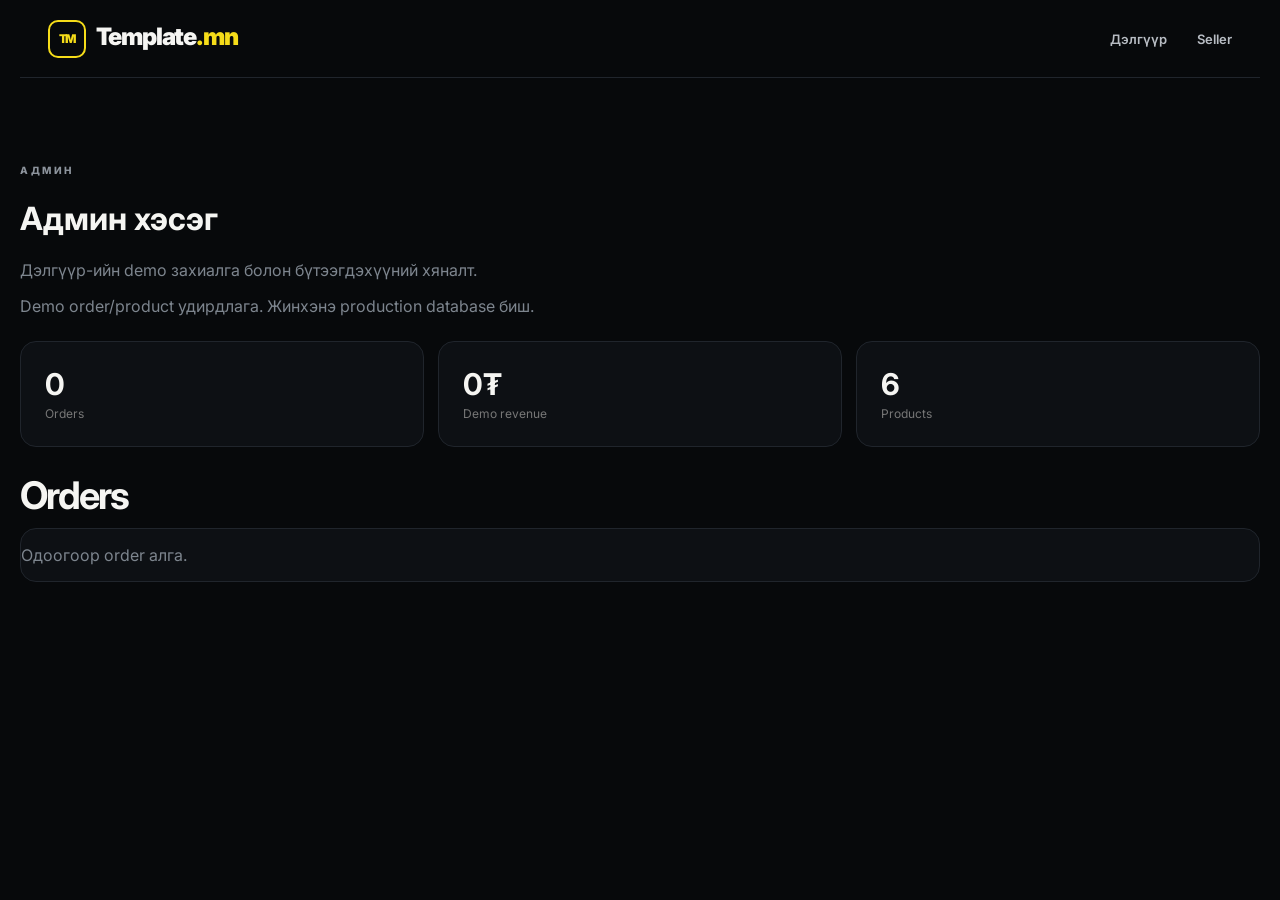
<file: admin.html>
<!doctype html><html lang="mn"><head><meta charset="utf-8"><meta name="viewport" content="width=device-width,initial-scale=1"><title>Zagvaro Admin</title><link rel="stylesheet" href="style.css"></head><body>
<header><div class="wrap nav"><a class="logo" href="index.html">Template<span>.mn</span></a><nav><a href="index.html">Дэлгүүр</a><a href="seller.html">Seller</a></nav></div></header>
<main class="section wrap"><span class="eyebrow">АДМИН</span><h1>Админ хэсэг</h1><p class="muted">Дэлгүүр-ийн demo захиалга болон бүтээгдэхүүний хяналт.</p><p class="muted">Demo order/product удирдлага. Жинхэнэ production database биш.</p>
<div class="stats"><div><b id="orderCount">0</b><span>Orders</span></div><div><b id="revenue">0₮</b><span>Demo revenue</span></div><div><b id="productCount">0</b><span>Products</span></div></div>
<h2>Orders</h2><div id="orders" class="table"></div></main><script src="admin.js"></script></body></html>
</file>
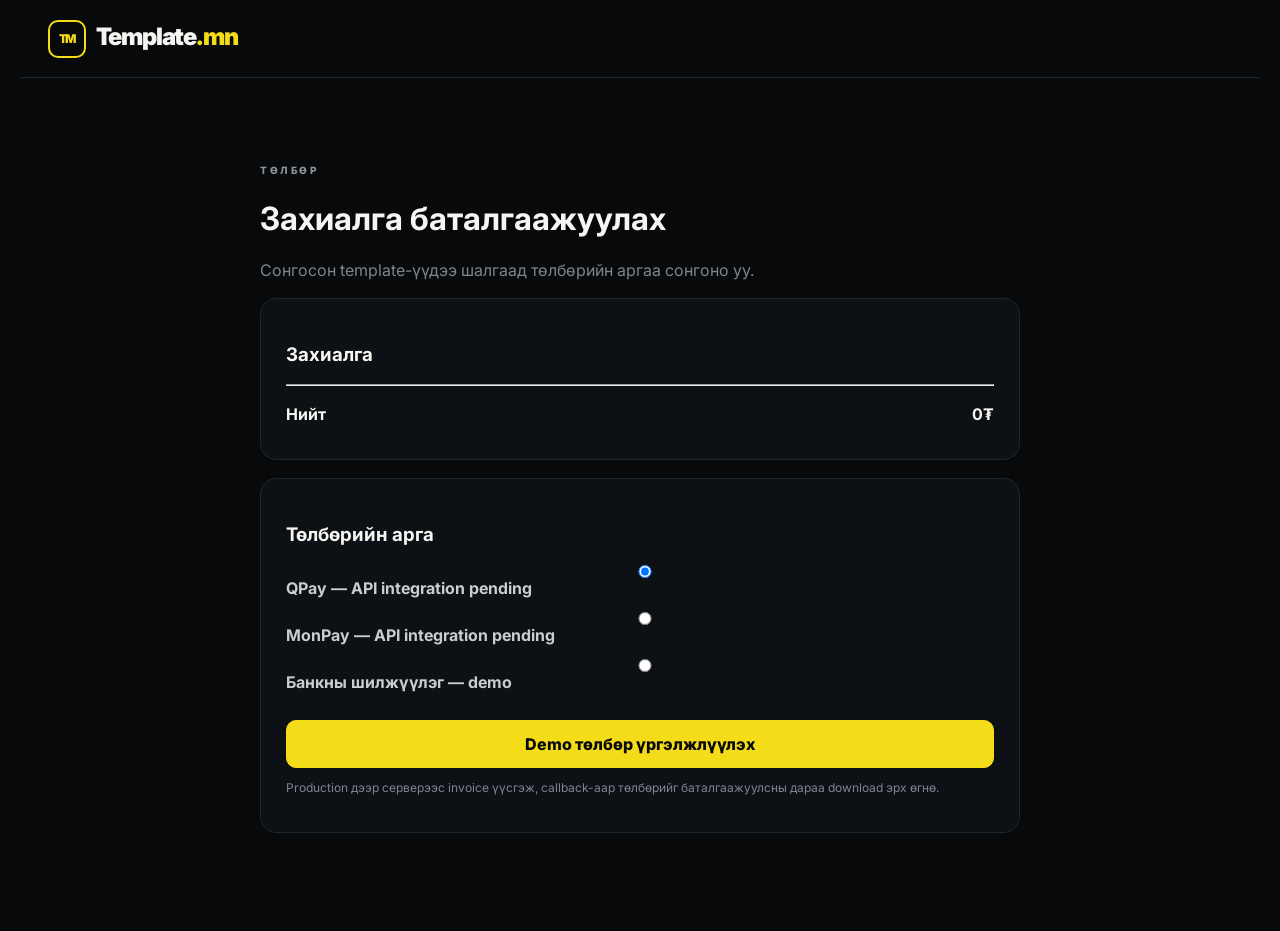
<file: checkout.html>
<!doctype html><html lang="mn"><head><meta charset="utf-8"><meta name="viewport" content="width=device-width,initial-scale=1"><title>Checkout — Zagvaro</title><link rel="stylesheet" href="style.css"></head><body>
<header><div class="wrap nav"><a class="logo" href="index.html">Template<span>.mn</span></a></div></header>
<main class="section wrap narrow"><span class="eyebrow">ТӨЛБӨР</span><h1>Захиалга баталгаажуулах</h1><p class="muted">Сонгосон template-үүдээ шалгаад төлбөрийн аргаа сонгоно уу.</p><div id="summary" class="formCard"></div>
<div class="formCard"><h3>Төлбөрийн арга</h3><label><input type="radio" name="pay" value="qpay" checked> QPay — API integration pending</label><label><input type="radio" name="pay" value="monpay"> MonPay — API integration pending</label><label><input type="radio" name="pay" value="manual"> Банкны шилжүүлэг — demo</label><button class="btn full" onclick="payDemo()">Demo төлбөр үргэлжлүүлэх</button><p class="muted tiny">Production дээр серверээс invoice үүсгэж, callback-аар төлбөрийг баталгаажуулсны дараа download эрх өгнө.</p></div>
</main><script>
const cart=JSON.parse(localStorage.getItem('tm_cart')||'[]');const sum=cart.reduce((a,x)=>a+x.price,0);
document.querySelector('#summary').innerHTML='<h3>Захиалга</h3>'+cart.map(x=>'<div class="row"><span>'+x.name+'</span><b>'+x.price.toLocaleString()+'₮</b></div>').join('')+'<hr><div class="row"><b>Нийт</b><b>'+sum.toLocaleString()+'₮</b></div>';
function payDemo(){if(!cart.length)return alert('Сагс хоосон байна.');const method=document.querySelector('input[name=pay]:checked').value;let orders=JSON.parse(localStorage.getItem('tm_orders')||'[]');const id='TM-'+Date.now();orders.push({id,items:cart,total:sum,method,status:'PAID_DEMO',createdAt:new Date().toISOString()});localStorage.setItem('tm_orders',JSON.stringify(orders));localStorage.removeItem('tm_cart');location.href='success.html?order='+encodeURIComponent(id)}
</script></body></html>
</file>
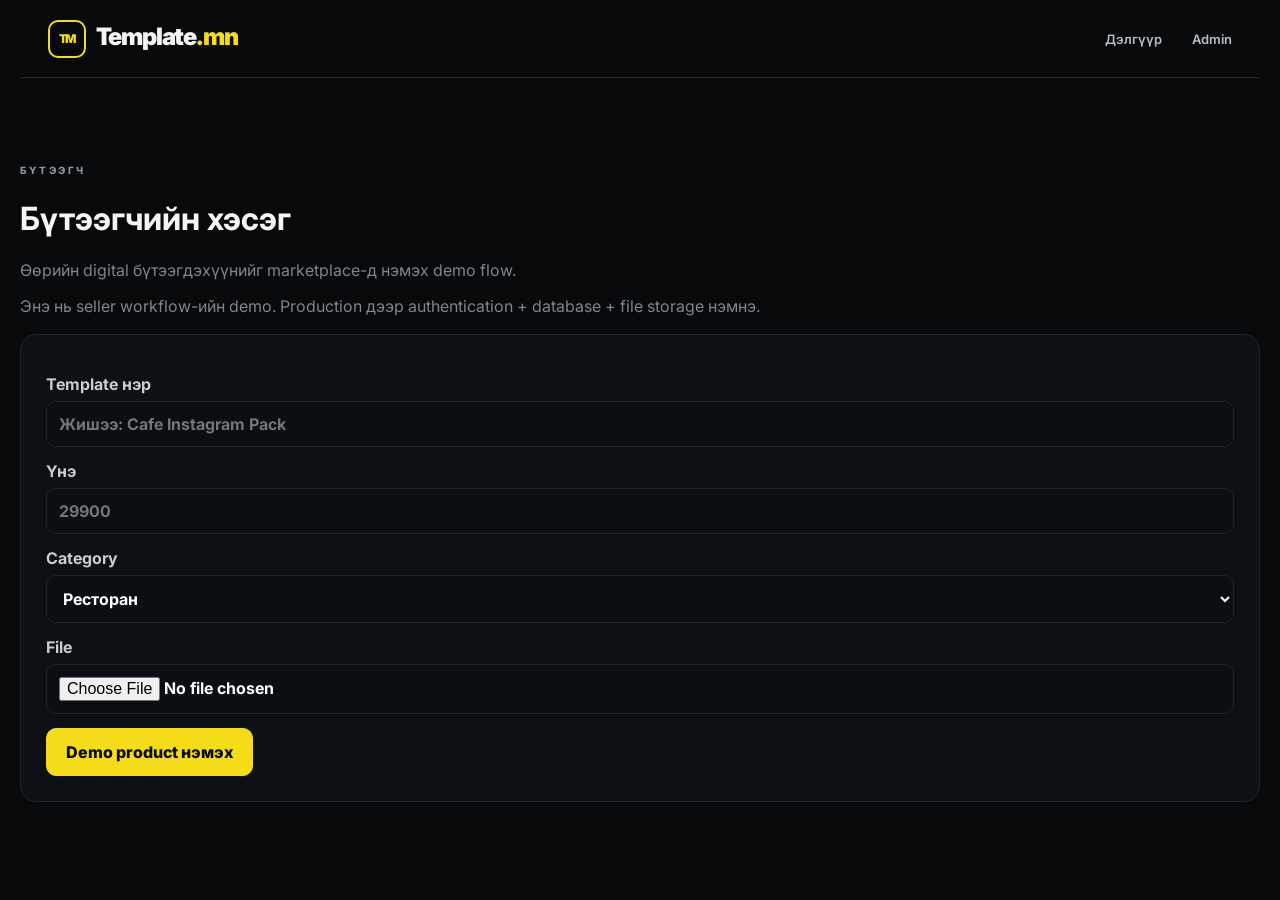
<file: seller.html>
<!doctype html><html lang="mn"><head><meta charset="utf-8"><meta name="viewport" content="width=device-width,initial-scale=1"><title>Zagvaro Seller</title><link rel="stylesheet" href="style.css"></head><body>
<header><div class="wrap nav"><a class="logo" href="index.html">Template<span>.mn</span></a><nav><a href="index.html">Дэлгүүр</a><a href="admin.html">Admin</a></nav></div></header>
<main class="section wrap"><span class="eyebrow">БҮТЭЭГЧ</span><h1>Бүтээгчийн хэсэг</h1><p class="muted">Өөрийн digital бүтээгдэхүүнийг marketplace-д нэмэх demo flow.</p><p class="muted">Энэ нь seller workflow-ийн demo. Production дээр authentication + database + file storage нэмнэ.</p>
<div class="formCard"><label>Template нэр<input id="name" placeholder="Жишээ: Cafe Instagram Pack"></label><label>Үнэ<input id="price" type="number" placeholder="29900"></label><label>Category<select id="cat"><option>Ресторан</option><option>Beauty & Salon</option><option>Үл хөдлөх</option><option>Online Shop</option><option>Freelancer</option></select></label><label>File<input id="file" type="file"></label><button class="btn" onclick="addProduct()">Demo product нэмэх</button></div><div id="msg" class="notice hidden"></div></main>
<script>
function addProduct(){const n=document.querySelector('#name').value.trim(),p=Number(document.querySelector('#price').value),c=document.querySelector('#cat').value,f=document.querySelector('#file').files[0];if(!n||!p){alert('Нэр болон үнэ оруулна уу.');return}let a=JSON.parse(localStorage.getItem('tm_seller_products')||'[]');a.push({id:'seller-'+Date.now(),name:n,price:p,category:c,file:f?f.name:'demo-file.zip'});localStorage.setItem('tm_seller_products',JSON.stringify(a));document.querySelector('#msg').textContent='Demo product амжилттай нэмэгдлээ. Production дээр server storage руу upload хийнэ.';document.querySelector('#msg').classList.remove('hidden')}
</script></body></html>
</file>
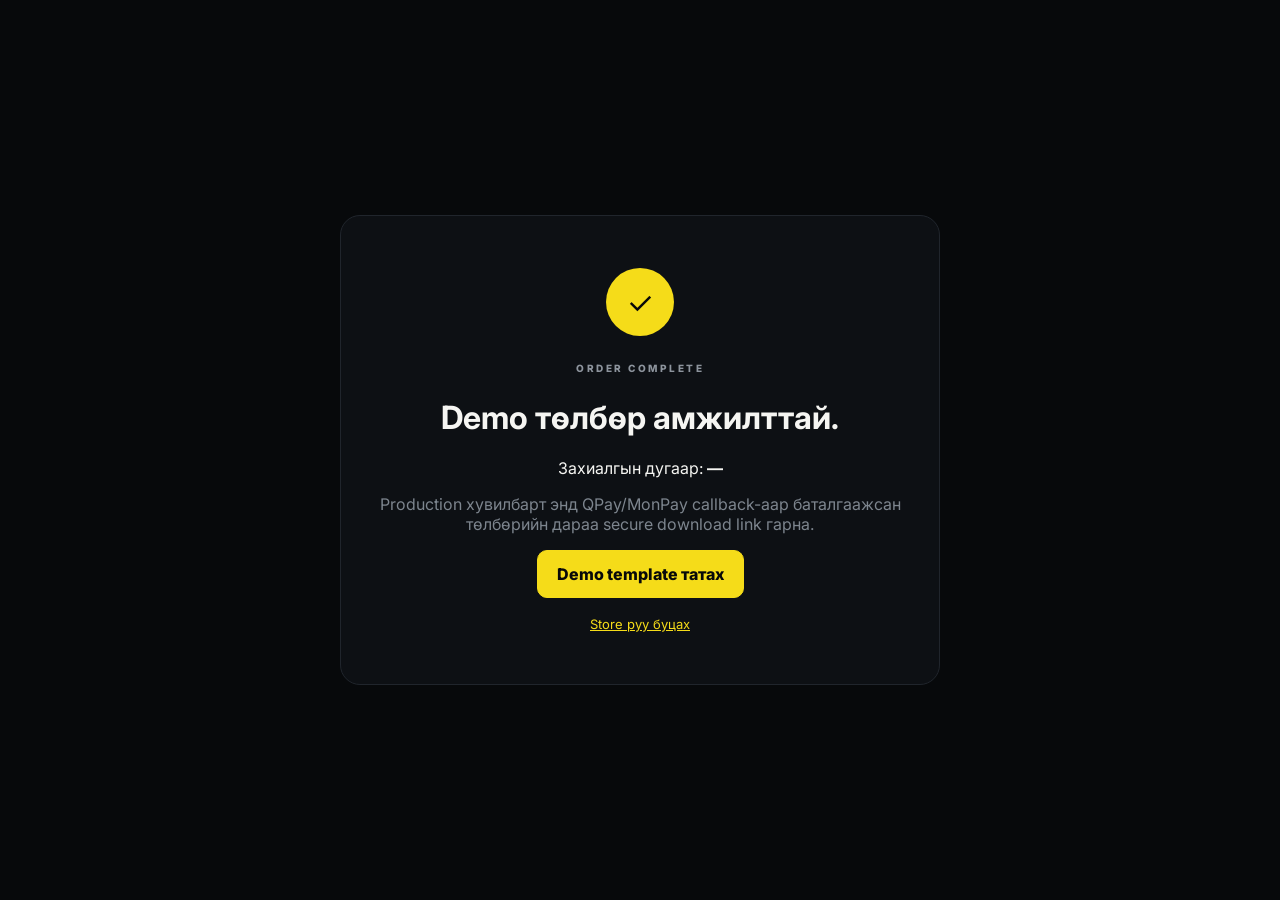
<file: success.html>
<!doctype html><html lang="mn"><head><meta charset="utf-8"><meta name="viewport" content="width=device-width,initial-scale=1"><title>Амжилттай — Zagvaro</title><link rel="stylesheet" href="style.css"></head><body><main class="success"><div class="successBox"><div class="check">✓</div><span class="eyebrow">ORDER COMPLETE</span><h1>Demo төлбөр амжилттай.</h1><p>Захиалгын дугаар: <b id="id"></b></p><p class="muted">Production хувилбарт энд QPay/MonPay callback-аар баталгаажсан төлбөрийн дараа secure download link гарна.</p><button class="btn" onclick="downloadDemo()">Demo template татах</button><a href="index.html">Store руу буцах</a></div></main><script>document.querySelector('#id').textContent=new URLSearchParams(location.search).get('order')||'—';function downloadDemo(){const blob=new Blob(['Zagvaro DEMO FILE\\nProduction дээр энэ файл серверийн secure storage-оос олгогдоно.'],{type:'text/plain'});const a=document.createElement('a');a.href=URL.createObjectURL(blob);a.download='zagvaro-demo.txt';a.click()}</script></body></html>
</file>
<file: style.css>
@import url('https://fonts.googleapis.com/css2?family=Inter:wght@400;500;600;700;800;900&display=swap');
:root{--bg:#07090b;--panel:#0d1014;--panel2:#12161b;--text:#f5f5f2;--muted:#8f959d;--line:#20252c;--yellow:#f5dc19;--white:#fff;--shadow:0 20px 70px rgba(0,0,0,.35)}
*{box-sizing:border-box}html{scroll-behavior:smooth}body{margin:0;font-family:Inter,Arial,sans-serif;background:var(--bg);color:var(--text)}a{text-decoration:none;color:inherit}button,input,select{font:inherit}.wrap{max-width:1240px;margin:auto;padding:0 28px}
.nav{height:78px;display:flex;align-items:center;justify-content:space-between;border-bottom:1px solid var(--line)}.logo{font-size:24px;font-weight:900;letter-spacing:-1.1px}.logo:before{content:'TM';display:inline-grid;place-items:center;width:34px;height:34px;margin-right:10px;border:2px solid var(--yellow);border-radius:10px;color:var(--yellow);font-size:12px;vertical-align:middle}.logo span{color:var(--yellow)}.nav nav{display:flex;align-items:center;gap:30px;font-size:13px;font-weight:600}.nav nav a{color:#b8bdc4}.nav nav a:hover{color:#fff}.iconBtn{border:1px solid var(--line);background:var(--panel);color:#fff;border-radius:12px;padding:9px 12px;cursor:pointer}.iconBtn span{color:var(--yellow);font-weight:800}
.btn{display:inline-flex;align-items:center;justify-content:center;border:1px solid var(--yellow);background:var(--yellow);color:#080909;padding:13px 19px;border-radius:10px;font-weight:800;cursor:pointer;transition:.18s transform,.18s opacity}.btn:hover{transform:translateY(-2px);opacity:.94}.btn.small{padding:9px 12px;font-size:12px}.btn.light{background:#fff;color:#080909;border-color:#fff}.btn.full{width:100%;margin-top:14px}
.hero{padding:96px 0 74px;background:radial-gradient(circle at 78% 45%,rgba(245,220,25,.11),transparent 30%),linear-gradient(180deg,#090b0e 0%,#07090b 100%);overflow:hidden}.heroGrid{display:grid;grid-template-columns:1.03fr .97fr;gap:70px;align-items:center}.badge,.eyebrow{display:inline-block;font-size:10px;font-weight:800;letter-spacing:2.5px;color:#8d949d}.hero h1{font-size:clamp(48px,6.4vw,82px);letter-spacing:-4.5px;line-height:.98;margin:20px 0 24px;max-width:760px}.hero h1 em{font-style:normal;color:var(--yellow)}.hero p{font-size:17px;line-height:1.7;color:#9ca2aa;max-width:650px;margin:0 0 30px}.heroMeta{display:flex;gap:18px;flex-wrap:wrap;margin-top:25px;color:#7f868e;font-size:11px;font-weight:700}.heroMeta span{display:flex;gap:7px;align-items:center}.heroMeta i{width:5px;height:5px;border-radius:50%;background:var(--yellow)}
.heroVisual{height:420px;position:relative}.visualCard{position:absolute;border:1px solid #2a3038;border-radius:18px;padding:25px;display:flex;flex-direction:column;justify-content:space-between;box-shadow:var(--shadow)}.visualCard span{font-size:10px;letter-spacing:2px;opacity:.55}.visualCard b{font-size:24px;letter-spacing:-1px}.visualCard small{font-size:11px;opacity:.55}.darkCard{width:250px;height:300px;left:20px;top:50px;background:#11161b;transform:rotate(-7deg)}.lightCard{width:250px;height:300px;left:210px;top:10px;background:#e9e9e5;color:#111;transform:rotate(4deg)}.yellowCard{width:250px;height:270px;right:10px;bottom:5px;background:var(--yellow);color:#111;transform:rotate(-2deg)}
.section{padding:80px 0}.sectionHead{display:flex;justify-content:space-between;align-items:end;gap:20px}.section h2{font-size:38px;letter-spacing:-2px;margin:8px 0 10px}.sectionIntro{color:var(--muted);margin:0}.toolbar{display:flex;gap:10px;align-items:center;flex-wrap:wrap;margin:28px 0}.searchWrap{position:relative;flex:1;min-width:240px}.searchWrap span{position:absolute;left:15px;top:50%;transform:translateY(-50%);color:#777}.toolbar select,.searchWrap input{width:100%;padding:13px 15px;border:1px solid var(--line);border-radius:12px;background:var(--panel);color:#fff;outline:none}.searchWrap input{padding-left:40px}.filters{display:flex;gap:8px;flex-wrap:wrap}.chip{border:1px solid var(--line);background:var(--panel);color:#999;padding:9px 14px;border-radius:999px;cursor:pointer;font-size:12px;font-weight:700}.chip.active{background:var(--yellow);color:#080909;border-color:var(--yellow)}
.categoryIntro{border-top:1px solid var(--line);border-bottom:1px solid var(--line);padding:42px 0}.categoryIntro h2{margin-bottom:28px}.categoryLine{display:flex;flex-wrap:wrap;gap:10px}.categoryLine span{padding:10px 15px;border:1px solid var(--line);border-radius:999px;color:#a5abb2;font-size:12px}.compactSection{padding-top:35px;padding-bottom:35px}
.grid{display:grid;grid-template-columns:repeat(3,1fr);gap:18px}.card{background:var(--panel);border:1px solid var(--line);border-radius:16px;overflow:hidden;transition:.2s transform,.2s border-color}.card:hover{transform:translateY(-4px);border-color:#3a414a}.preview{height:190px;padding:19px;display:flex;flex-direction:column;justify-content:space-between;position:relative;overflow:hidden;background:#15191e}.preview:after{content:'';position:absolute;width:180px;height:180px;border-radius:50%;right:-70px;bottom:-75px;background:rgba(245,220,25,.08)}.previewTop{display:flex;justify-content:space-between;position:relative;z-index:1}.previewTag{font-size:9px;font-weight:800;letter-spacing:1px;border:1px solid #343a42;background:#11161b;padding:6px 8px;border-radius:7px}.previewMark{font-size:10px;font-weight:900;color:var(--yellow)}.previewTitle{position:relative;z-index:1;font-size:24px;line-height:1.05;max-width:230px;letter-spacing:-1.2px}.cardBody{padding:18px}.cardBody small{color:var(--yellow);font-size:9px;font-weight:800;letter-spacing:1.5px}.cardBody h3{margin:8px 0 7px;font-size:16px}.cardBody p{font-size:12px;line-height:1.55;color:#818891;min-height:38px;margin:0 0 17px}.cardFoot{display:flex;justify-content:space-between;align-items:center;gap:10px}.price{font-size:16px}.detailsBtn{border:0;background:none;color:#d2d5d8;text-decoration:underline;font-size:11px;font-weight:700;cursor:pointer}
.dark{background:#0b0e12;border-top:1px solid var(--line);border-bottom:1px solid var(--line)}.sellerCta{display:flex;justify-content:space-between;align-items:center;gap:30px}.dark .eyebrow{color:#707780}.dark p{color:#8c939c}.footer{display:flex;justify-content:space-between;padding-top:25px;padding-bottom:25px;color:#626a73;font-size:11px}
.modal{position:fixed;inset:0;background:rgba(0,0,0,.76);display:grid;place-items:center;padding:20px;z-index:20;backdrop-filter:blur(7px)}.hidden{display:none!important}.modalBox{background:#101419;border:1px solid #292f37;color:#fff;border-radius:18px;padding:28px;max-width:620px;width:100%;position:relative;max-height:90vh;overflow:auto}.x{position:absolute;right:14px;top:8px;border:0;background:none;font-size:28px;cursor:pointer;color:#888}.detailPreview{height:220px;border-radius:14px;background:#171c22;border:1px solid #2a3038;padding:24px;display:flex;flex-direction:column;justify-content:space-between;margin-bottom:20px}.detailPreview strong{font-size:32px;letter-spacing:-1.5px;max-width:400px}.detailGrid{display:grid;grid-template-columns:1fr auto;gap:20px;align-items:end}.detailGrid p{color:#8f969f;line-height:1.6}.total{border-top:1px solid var(--line);margin-top:18px;padding-top:18px;font-size:16px}.row{display:flex;justify-content:space-between;align-items:center;gap:12px;padding:10px 0}.remove{border:0;background:#1b2026;border-radius:7px;color:#f08080;font-size:16px;cursor:pointer}.narrow{max-width:760px}.formCard{background:var(--panel);border:1px solid var(--line);border-radius:16px;padding:25px;margin:18px 0}.formCard label{display:block;font-weight:700;margin:14px 0;color:#c9cdd2}.formCard input,.formCard select{display:block;width:100%;padding:12px;margin-top:7px;border:1px solid var(--line);border-radius:10px;outline:none;background:#0b0e12;color:#fff}.stats{display:grid;grid-template-columns:repeat(3,1fr);gap:14px;margin:25px 0}.stats div{background:var(--panel);padding:24px;border:1px solid var(--line);border-radius:16px}.stats b{display:block;font-size:30px}.stats span{color:#777;font-size:12px}.table{background:var(--panel);border:1px solid var(--line);border-radius:16px;overflow:hidden}.tableRow{display:grid;grid-template-columns:1.4fr 1fr 1fr 1fr;padding:15px;border-bottom:1px solid var(--line);font-size:13px}.notice{padding:15px;background:#171c12;border:1px solid #414a24;border-radius:11px;color:#dce88c}.muted{color:#7d858e}.tiny{font-size:12px}.success{min-height:100vh;display:grid;place-items:center;padding:20px;background:#07090b}.successBox{text-align:center;background:var(--panel);border:1px solid var(--line);padding:52px 38px;border-radius:20px;max-width:600px}.check{width:68px;height:68px;border-radius:50%;display:grid;place-items:center;background:var(--yellow);color:#080909;font-size:31px;margin:0 auto 20px}.successBox a{display:block;margin-top:18px;color:var(--yellow);text-decoration:underline;font-size:13px}.toast{position:fixed;left:50%;bottom:24px;transform:translateX(-50%) translateY(20px);background:#f5f5f2;color:#090a0b;padding:12px 16px;border-radius:10px;font-size:13px;font-weight:800;opacity:0;pointer-events:none;transition:.2s;z-index:50}.toast.show{opacity:1;transform:translateX(-50%) translateY(0)}
@media(max-width:900px){.heroGrid{grid-template-columns:1fr;gap:30px}.heroVisual{height:360px}.grid{grid-template-columns:repeat(2,1fr)}}@media(max-width:650px){.wrap{padding:0 18px}.nav{height:68px}.nav nav{gap:8px}.nav nav a{display:none}.hero{padding:62px 0 55px}.hero h1{font-size:48px;letter-spacing:-3.5px}.heroVisual{transform:scale(.86);transform-origin:center}.section{padding:58px 0}.section h2{font-size:31px}.sectionHead,.sellerCta{align-items:flex-start;flex-direction:column}.grid{grid-template-columns:1fr}.stats{grid-template-columns:1fr}.tableRow{grid-template-columns:1fr;gap:5px}.detailGrid{grid-template-columns:1fr}.footer{flex-direction:column;gap:8px}.categoryLine{gap:7px}}
.trustSection{padding-top:10px;padding-bottom:90px}.trustGrid{display:grid;grid-template-columns:repeat(3,1fr);gap:1px;background:#262626;border:1px solid #262626}.trustGrid>div{background:#090a0b;padding:28px}.trustGrid strong{display:block;font-size:12px;letter-spacing:.16em;color:#ffe000;margin-bottom:34px}.trustGrid span{font-size:20px;font-weight:800}.trustGrid p{color:#858585;line-height:1.6;margin-bottom:0}@media(max-width:800px){.trustGrid{grid-template-columns:1fr}}

.visualShowcase{padding-top:35px}.visualShowcase h2{max-width:760px}.showcaseGrid{display:grid;grid-template-columns:repeat(3,1fr);gap:16px;margin-top:28px}.showcaseCard{position:relative;display:block;aspect-ratio:1.18/1;overflow:hidden;border:1px solid #2b3036;background:#0d1014;border-radius:18px}.showcaseCard img{width:100%;height:100%;object-fit:cover;display:block;transition:transform .5s ease,filter .5s ease}.showcaseCard:after{content:'';position:absolute;inset:0;background:linear-gradient(180deg,rgba(0,0,0,.04) 25%,rgba(0,0,0,.78) 100%)}.showcaseCard:hover img{transform:scale(1.04);filter:saturate(1.05)}.showcaseOverlay{position:absolute;left:22px;right:22px;bottom:20px;z-index:1}.showcaseOverlay span{font-size:9px;letter-spacing:2px;color:#d8b979;font-weight:800}.showcaseOverlay strong{display:block;font-family:Georgia,serif;font-size:24px;line-height:1.05;margin:9px 0 7px}.showcaseOverlay small{font-size:11px;color:#d0d3d6}@media(max-width:900px){.showcaseGrid{grid-template-columns:1fr}}
</file>
